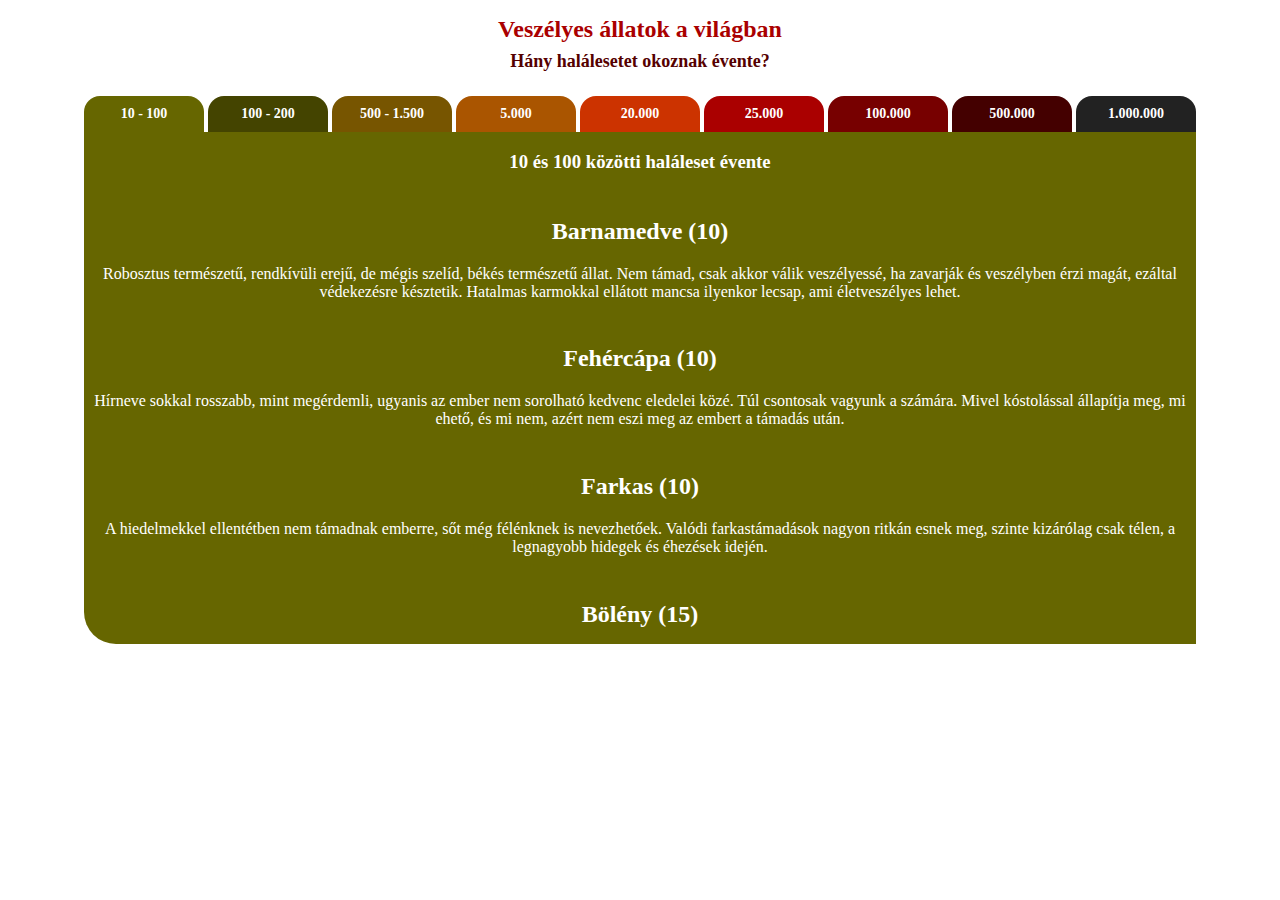
<file: index.html>
<!DOCTYPE html>
<html>

<head>
    <title></title>
    <link type='text/css' rel='stylesheet' href='allat.css'>
    <meta name='robots' content='noindex'>
</head>


<body>

  <center>
  <div id='keret'>

    <h1>Veszélyes állatok a világban</h1>
    <h2>Hány halálesetet okoznak évente?</h2>



    <a href='1.html' target='nagyablak'>
    <div class='ful' style=' background-color: #660; '>
	10 - 100
    </div>
    </a>

    <a href='2.html' target='nagyablak'>
    <div class='ful' style=' background-color: #440; '>
	100 - 200
    </div>
    </a>

    <a href='3.html' target='nagyablak'>
    <div class='ful' style=' background-color: #750; '>
	500 - 1.500
    </div>
    </a>

    <a href='4.html' target='nagyablak'>
    <div class='ful' style=' background-color: #A50; '>
	5.000
    </div>
    </a>

    <a href='5.html' target='nagyablak'>
    <div class='ful' style=' background-color: #C30; '>
	20.000
    </div>
    </a>

    <a href='6.html' target='nagyablak'>
    <div class='ful' style=' background-color: #A00; '>
	25.000
    </div>
    </a>

    <a href='7.html' target='nagyablak'>
    <div class='ful' style=' background-color: #700; '>
	100.000
    </div>
    </a>

    <a href='8.html' target='nagyablak'>
    <div class='ful' style=' background-color: #400; '>
	500.000
    </div>
    </a>

    <a href='9.html' target='nagyablak'>
    <div class='ful' style=' background-color: #222; '>
	1.000.000
    </div>
    </a>


    <iframe name='nagyablak' width=1112 height=512 frameborder=0 src='1.html'></iframe>

  </div>
  </center>

</body>

</html>
</file>
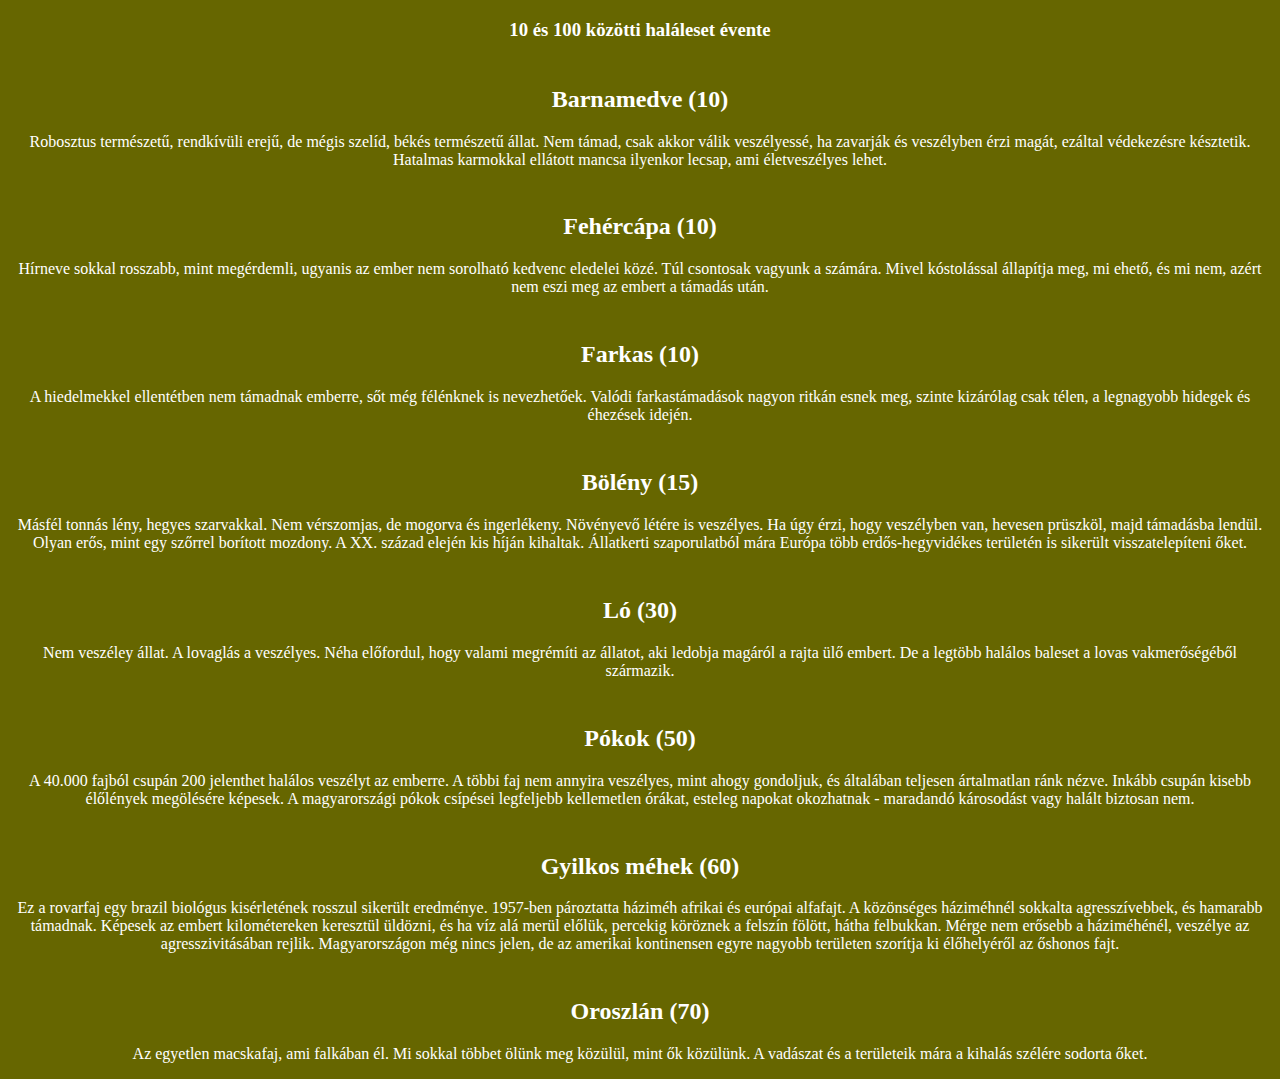
<file: 1.html>
<!DOCTYPE html>
<html>

<head>
    <title></title>
    <link type='text/css' rel='stylesheet' href='allat.css'>
    <meta name='robots' content='noindex'>
</head>
<style>
    body {
        background-color: #660;
        color: white;
    }

    h2 {
        text-align: center;
        padding-top: 25px;
    }
</style>

<body>
    <h3>10 és 100 közötti haláleset évente</h3>
    <h2>Barnamedve (10)</h2>
    <p>Robosztus természetű, rendkívüli erejű, de mégis szelíd, békés természetű állat. Nem támad, csak akkor válik
        veszélyessé, ha zavarják és veszélyben érzi magát, ezáltal védekezésre késztetik. Hatalmas karmokkal ellátott
        mancsa ilyenkor lecsap, ami életveszélyes lehet.</p>

    <h2>Fehércápa (10)</h2>
    <p>Hírneve sokkal rosszabb, mint megérdemli, ugyanis az ember nem sorolható kedvenc eledelei közé. Túl csontosak
        vagyunk a számára. Mivel kóstolással állapítja meg, mi ehető, és mi nem, azért nem eszi meg az embert a támadás
        után.</p>




    <h2>Farkas (10)</h2>
    <p>A hiedelmekkel ellentétben nem támadnak emberre, sőt még félénknek is nevezhetőek. Valódi farkastámadások nagyon
        ritkán esnek meg, szinte kizárólag csak télen, a legnagyobb hidegek és éhezések idején.</p>





    <h2>Bölény (15)</h2>
    <p>Másfél tonnás lény, hegyes szarvakkal. Nem vérszomjas, de mogorva és ingerlékeny. Növényevő létére is veszélyes.
        Ha úgy érzi, hogy veszélyben van, hevesen prüszköl, majd támadásba lendül. Olyan erős, mint egy szőrrel borított
        mozdony. A XX. század elején kis híján kihaltak. Állatkerti szaporulatból mára Európa több erdős-hegyvidékes
        területén is sikerült visszatelepíteni őket.</p>





    <h2>Ló (30)</h2>
    <p>Nem veszéley állat. A lovaglás a veszélyes. Néha előfordul, hogy valami megrémíti az állatot, aki ledobja magáról
        a rajta ülő embert. De a legtöbb halálos baleset a lovas vakmerőségéből származik.</p>




    <h2>Pókok (50)</h2>
    <p>A 40.000 fajból csupán 200 jelenthet halálos veszélyt az emberre. A többi faj nem annyira veszélyes, mint ahogy
        gondoljuk, és általában teljesen ártalmatlan ránk nézve. Inkább csupán kisebb élőlények megölésére képesek. A
        magyarországi pókok csípései legfeljebb kellemetlen órákat, esteleg napokat okozhatnak - maradandó károsodást
        vagy halált biztosan nem.</p>




    <h2>Gyilkos méhek (60)</h2>
    <p>Ez a rovarfaj egy brazil biológus kisérletének rosszul sikerült eredménye. 1957-ben pároztatta háziméh afrikai és
        európai alfafajt. A közönséges háziméhnél sokkalta agresszívebbek, és hamarabb támadnak. Képesek az embert
        kilométereken keresztül üldözni, és ha víz alá merül előlük, percekig köröznek a felszín fölött, hátha
        felbukkan. Mérge nem erősebb a háziméhénél, veszélye az agresszivitásában rejlik. Magyarországon még nincs
        jelen, de az amerikai kontinensen egyre nagyobb területen szorítja ki élőhelyéről az őshonos fajt.</p>



    <h2>Oroszlán (70)</h2>
    <p>Az egyetlen macskafaj, ami falkában él. Mi sokkal többet ölünk meg közülül, mint ők közülünk. A vadászat és a
        területeik mára a kihalás szélére sodorta őket.</p>

</body>

</html>
</file>
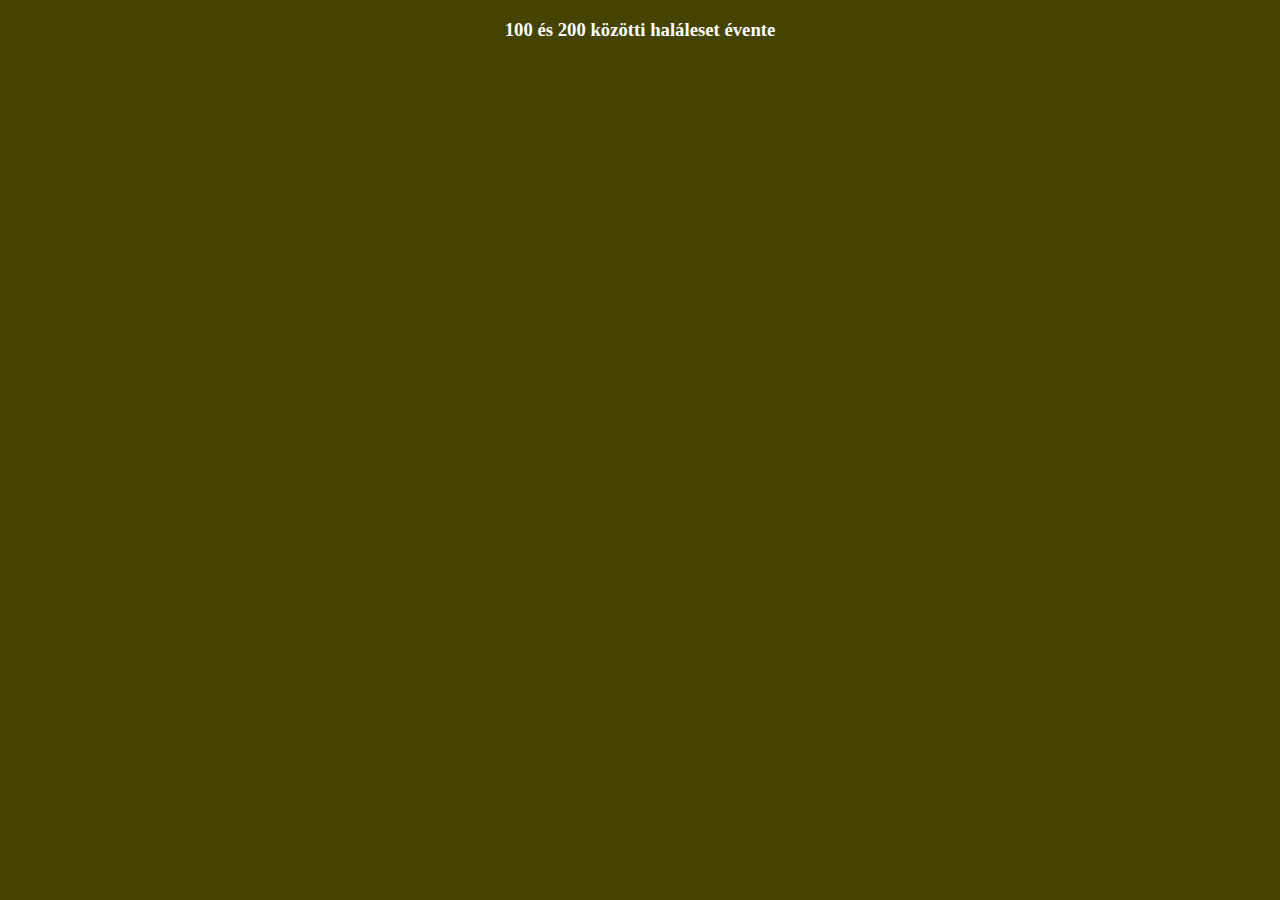
<file: 2.html>
<!DOCTYPE html>
<html>

<head>
    <title></title>
    <link type='text/css' rel='stylesheet' href='allat.css'>
    <meta name='robots' content='noindex'>
</head>
<style>
    body{background-color: #440;}
    h3{color: white;}
</style>

<body>
    <h3>100 és 200 közötti haláleset évente</h3>
</body>

</html>
</file>
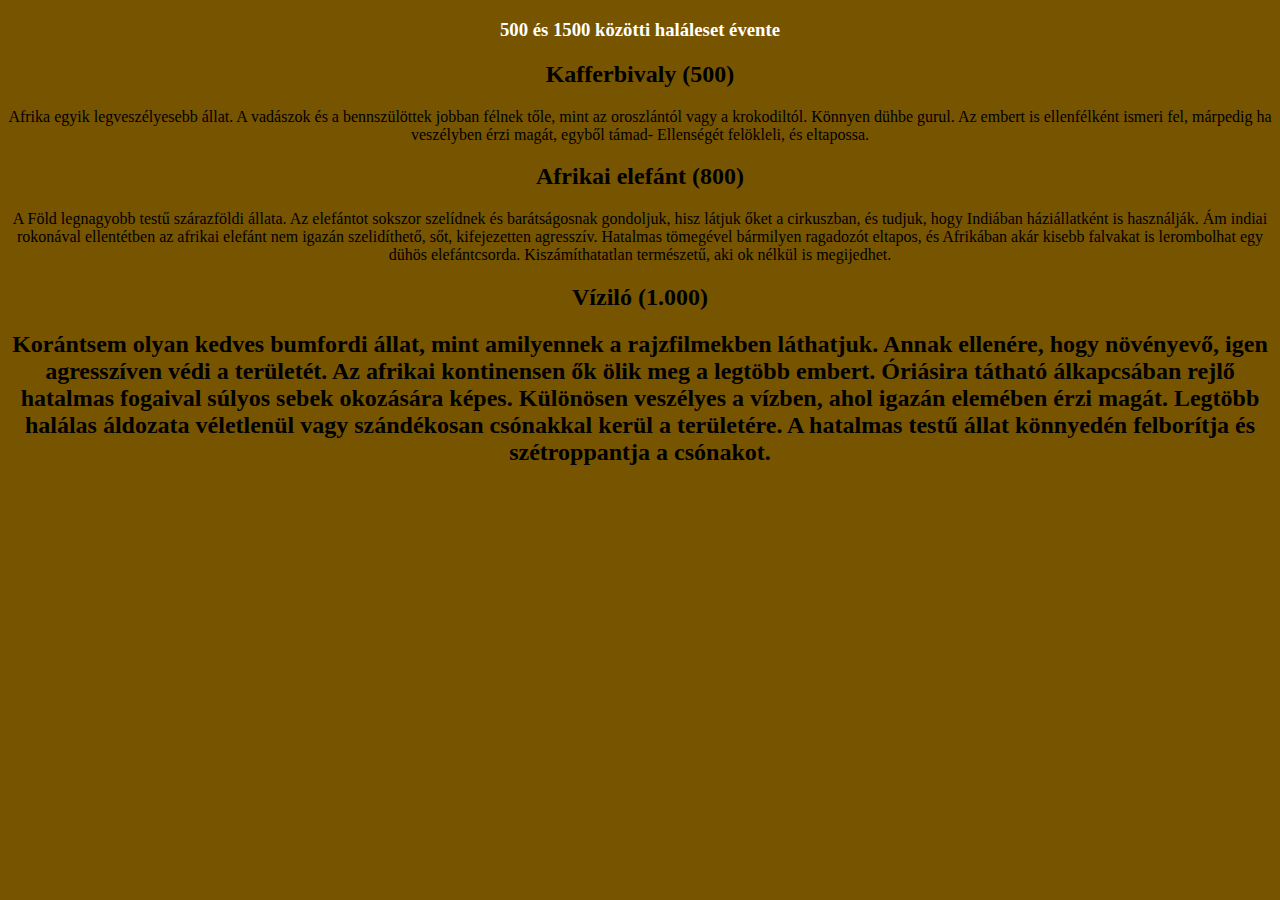
<file: 3.html>
<!DOCTYPE html>
<html>

<head>
    <title></title>
    <link type='text/css' rel='stylesheet' href='allat.css'>
    <meta name='robots' content='noindex'>
</head>
<style>
    body {
        background-color: #750;
    }

    h3 {
        color: white;
    }
</style>

<body>
    <h3>500 és 1500 közötti haláleset évente</h3>

    <h2>Kafferbivaly (500)</h2>
    <p>Afrika egyik legveszélyesebb állat. A vadászok és a bennszülöttek jobban félnek tőle, mint az oroszlántól vagy a
        krokodiltól. Könnyen dühbe gurul. Az embert is ellenfélként ismeri fel, márpedig ha veszélyben érzi magát,
        egyből támad- Ellenségét felökleli, és eltapossa.</p>




    <h2>Afrikai elefánt (800)</h2>
    <p>A Föld legnagyobb testű szárazföldi állata. Az elefántot sokszor szelídnek és barátságosnak gondoljuk, hisz látjuk
        őket a cirkuszban, és tudjuk, hogy Indiában háziállatként is használják. Ám indiai rokonával ellentétben az afrikai
        elefánt nem igazán szelidíthető, sőt, kifejezetten agresszív. Hatalmas tömegével bármilyen ragadozót eltapos, és
        Afrikában akár kisebb falvakat is lerombolhat egy dühös elefántcsorda. Kiszámíthatatlan természetű, aki ok
        nélkül is megijedhet.</p>

    <h2>Víziló (1.000)</h2>    
    <h2>Korántsem olyan kedves bumfordi állat, mint amilyennek a rajzfilmekben láthatjuk. Annak ellenére, hogy növényevő, igen agresszíven védi a területét. Az afrikai kontinensen ők ölik meg a legtöbb embert. Óriásira tátható álkapcsában rejlő hatalmas fogaival súlyos sebek okozására képes. Különösen veszélyes a vízben, ahol igazán elemében érzi magát. Legtöbb halálas áldozata véletlenül vagy szándékosan csónakkal kerül a területére. A hatalmas testű állat könnyedén felborítja és szétroppantja a csónakot.</h2>
</body>

</html>
</file>
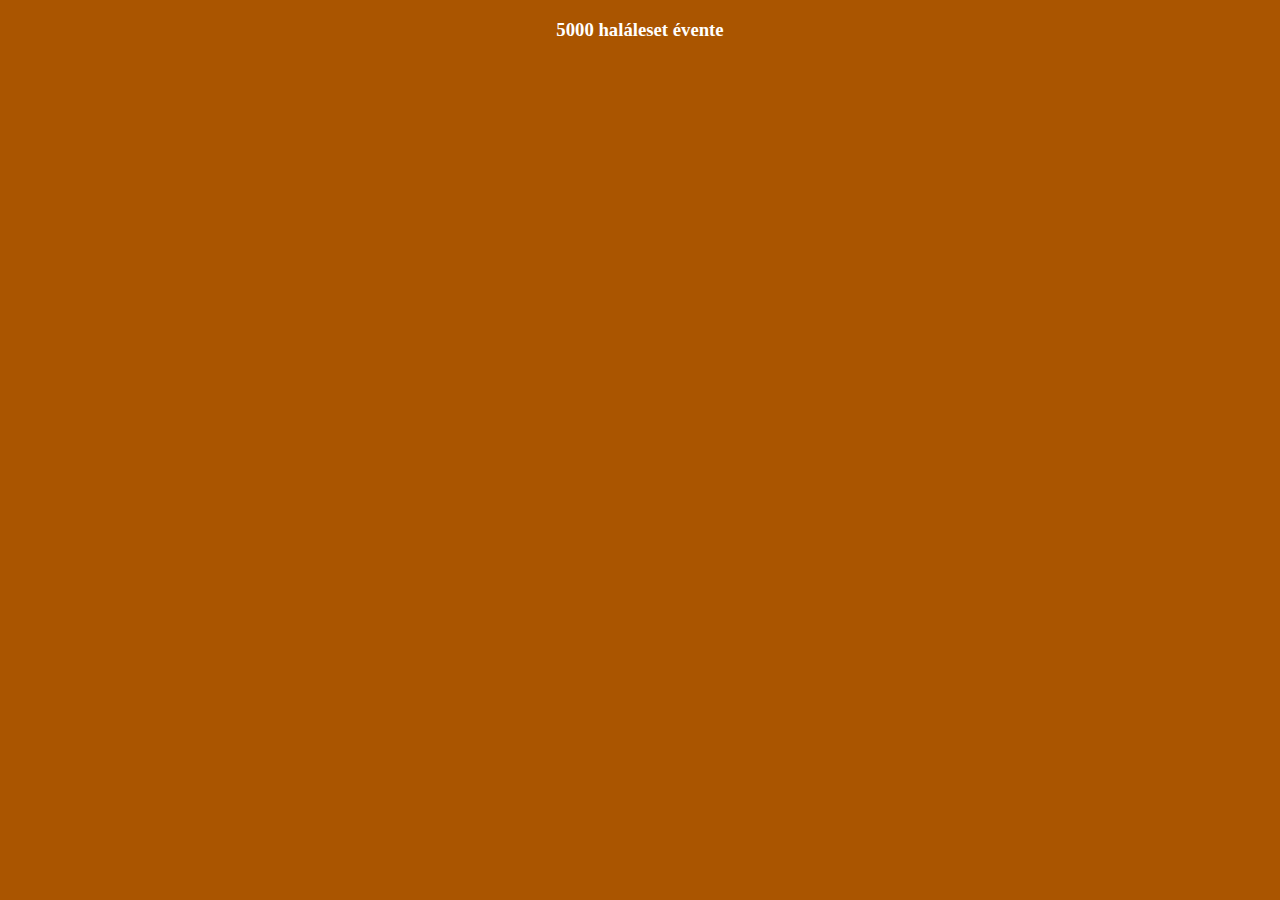
<file: 4.html>
<!DOCTYPE html>
<html>

<head>
    <title></title>
    <link type='text/css' rel='stylesheet' href='allat.css'>
    <meta name='robots' content='noindex'>
</head>
<style>
    body{background-color: #A50;}
    h3{color: white;}
</style>

<body>
    <h3>5000 haláleset évente</h3>
</body>

</html>
</file>
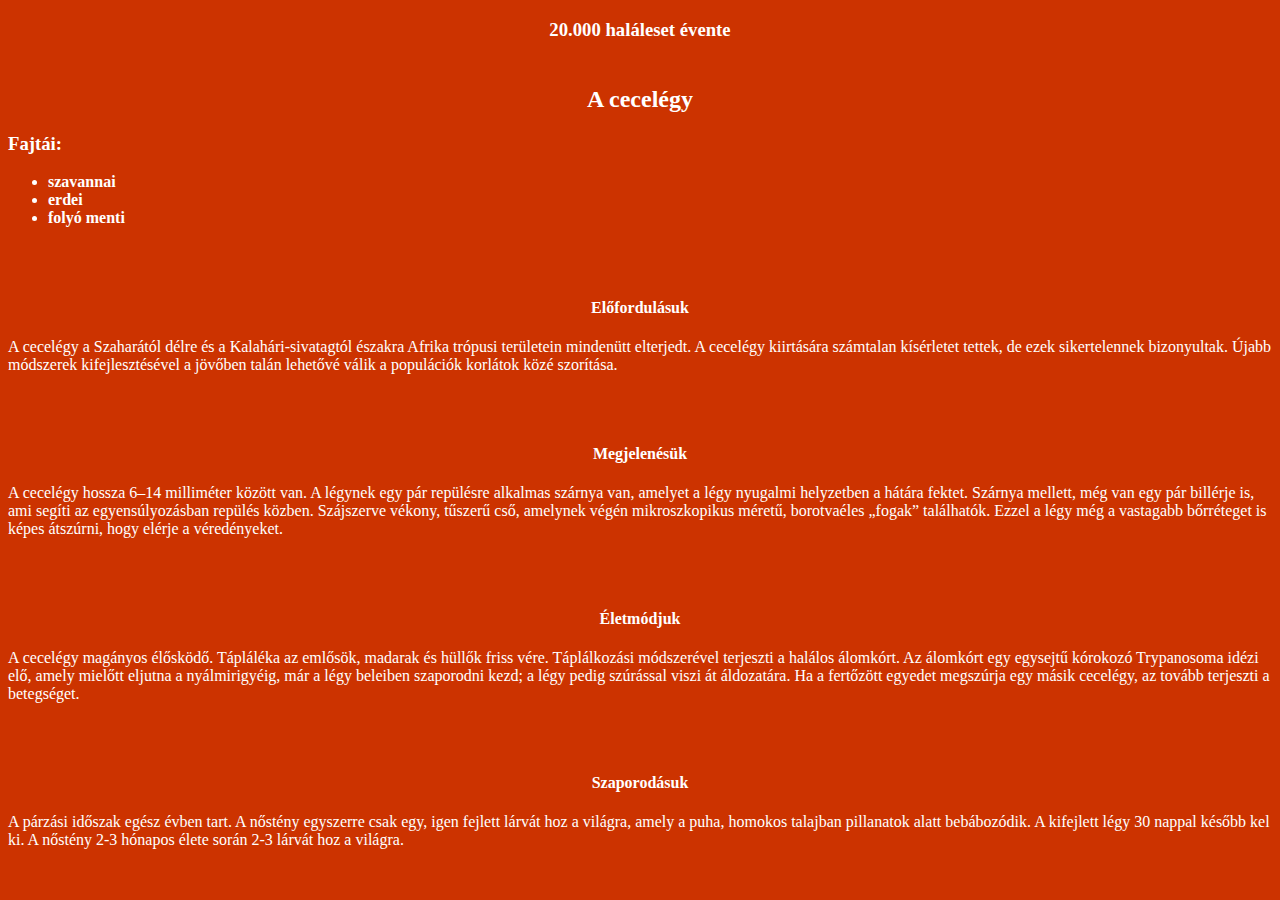
<file: 5.html>
<!DOCTYPE html>
<html>

<head>
    <title></title>
    <link type='text/css' rel='stylesheet' href='allat.css'>
    <meta name='robots' content='noindex'>
</head>
<style>
    body {
        background-color: #C30;
        color: white;
    }

    h2 {
        text-align: center;
        padding-top: 25px;
    }

    p {
        text-align: left;
    }

    ul {
        font-weight: bold;
        text-align: left;

    }
</style>

<body>
    <h3>20.000 haláleset évente</h3>
    <h2>A cecelégy</h2>

    <h3 style="text-align: left;">Fajtái:</h3>
    <ul>
        <li>szavannai</li>
        <li>erdei</li>
        <li>folyó menti</li>
    </ul>

    <h4 style="padding-top: 50px;">Előfordulásuk</h4>
    <p>A cecelégy a Szaharától délre és a Kalahári-sivatagtól északra Afrika trópusi területein mindenütt elterjedt. A
        cecelégy kiirtására számtalan kísérletet tettek, de ezek sikertelennek bizonyultak. Újabb módszerek
        kifejlesztésével a jövőben talán lehetővé válik a populációk korlátok közé szorítása.</p>

    <h4 style="padding-top: 50px;">Megjelenésük</h4>
    <p>A cecelégy hossza 6–14 milliméter között van. A légynek egy pár repülésre alkalmas szárnya van, amelyet a légy
        nyugalmi helyzetben a hátára fektet. Szárnya mellett, még van egy pár billérje is, ami segíti az
        egyensúlyozásban repülés közben. Szájszerve vékony, tűszerű cső, amelynek végén mikroszkopikus méretű,
        borotvaéles „fogak” találhatók. Ezzel a légy még a vastagabb bőrréteget is képes átszúrni, hogy elérje a
        véredényeket.</p>

    <h4 style="padding-top: 50px;">Életmódjuk</h4>
    <p>A cecelégy magányos élősködő. Tápláléka az emlősök, madarak és hüllők friss vére. Táplálkozási módszerével
        terjeszti a halálos álomkórt. Az álomkórt egy egysejtű kórokozó Trypanosoma idézi elő, amely mielőtt eljutna a
        nyálmirigyéig, már a légy beleiben szaporodni kezd; a légy pedig szúrással viszi át áldozatára. Ha a fertőzött
        egyedet megszúrja egy másik cecelégy, az tovább terjeszti a betegséget.</p>
    <h4 style="padding-top: 50px;">Szaporodásuk</h4>
    <p>A párzási időszak egész évben tart. A nőstény egyszerre csak egy, igen fejlett lárvát hoz a világra, amely a
        puha, homokos talajban pillanatok alatt bebábozódik. A kifejlett légy 30 nappal később kel ki. A nőstény 2-3
        hónapos élete során 2-3 lárvát hoz a világra.</p>


</body>

</html>
</file>
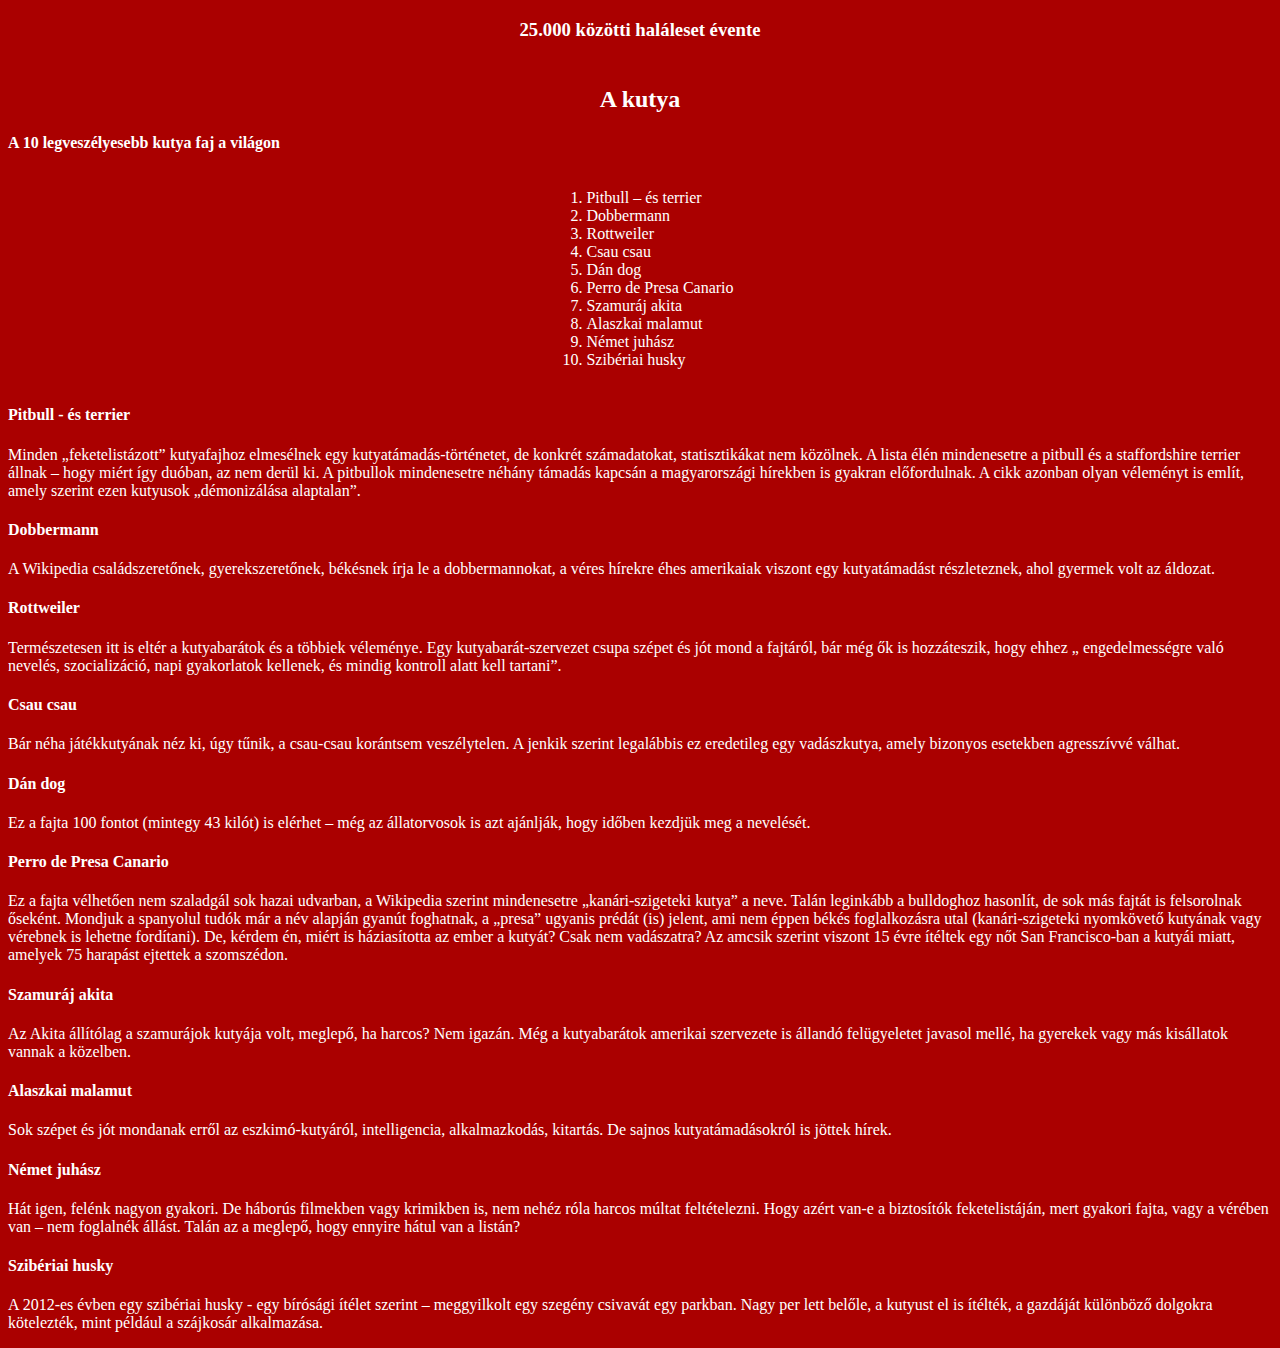
<file: 6.html>
<!DOCTYPE html>
<html>

<head>
    <title></title>
    <link type='text/css' rel='stylesheet' href='allat.css'>
    <meta name='robots' content='noindex'>
</head>
<style>
    body {
        background-color: #A00;
        color: white;
    }

    h2 {
        text-align: center;
        padding-top: 25px;
    }

    p {
        text-align: left;
    }

    ol {
        text-align: left;
        margin-left: auto;
        margin-right: auto;
    }

    div.container {
        text-align: center;
    }

    ol.myUL {
        display: inline-block;
        text-align: left;
    }
    h4{
        text-align: left;
    }
</style>

<body>
    <h3>25.000 közötti haláleset évente</h3>
    <h2>A kutya</h2>

    <h4>A 10 legveszélyesebb kutya faj a világon</h4>

    <div class="container">
        <ol class="myUL">
            <li>Pitbull – és terrier</li>
            <li>Dobbermann</li>
            <li>Rottweiler</li>
            <li>Csau csau</li>
            <li>Dán dog</li>
            <li>Perro de Presa Canario</li>
            <li>Szamuráj akita</li>
            <li>Alaszkai malamut</li>
            <li>Német juhász</li>
            <li>Szibériai husky</li>
        </ol>

        <h4>Pitbull - és terrier</h4>
        <p>Minden „feketelistázott” kutyafajhoz elmesélnek egy kutyatámadás-történetet, de konkrét számadatokat,
            statisztikákat nem közölnek. A lista élén mindenesetre a pitbull és a staffordshire terrier állnak – hogy
            miért így duóban, az nem derül ki. A pitbullok mindenesetre néhány támadás kapcsán a magyarországi hírekben
            is gyakran előfordulnak. A cikk azonban olyan véleményt is említ, amely szerint ezen kutyusok „démonizálása
            alaptalan”.</p>


        <h4>Dobbermann</h4>
        <p>A Wikipedia családszeretőnek, gyerekszeretőnek, békésnek írja le a dobbermannokat, a véres hírekre éhes
            amerikaiak viszont egy kutyatámadást részleteznek, ahol gyermek volt az áldozat.</p>

        <h4>Rottweiler</h4>
        <p>Természetesen itt is eltér a kutyabarátok és a többiek véleménye. Egy kutyabarát-szervezet csupa szépet és
            jót mond a fajtáról, bár még ők is hozzáteszik, hogy ehhez „ engedelmességre való nevelés, szocializáció,
            napi gyakorlatok kellenek, és mindig kontroll alatt kell tartani”.</p>

        <h4>Csau csau</h4>
        <p>Bár néha játékkutyának néz ki, úgy tűnik, a csau-csau korántsem veszélytelen. A jenkik szerint legalábbis ez
            eredetileg egy vadászkutya, amely bizonyos esetekben agresszívvé válhat.</p>

        <h4>Dán dog</h4>
        <p>Ez a fajta 100 fontot (mintegy 43 kilót) is elérhet – még az állatorvosok is azt ajánlják, hogy időben
            kezdjük meg a nevelését.</p>

        <h4>Perro de Presa Canario</h4>
        <p>Ez a fajta vélhetően nem szaladgál sok hazai udvarban, a Wikipedia szerint mindenesetre „kanári-szigeteki
            kutya” a neve. Talán leginkább a bulldoghoz hasonlít, de sok más fajtát is felsorolnak őseként. Mondjuk a
            spanyolul tudók már a név alapján gyanút foghatnak, a „presa” ugyanis prédát (is) jelent, ami nem éppen
            békés foglalkozásra utal (kanári-szigeteki nyomkövető kutyának vagy vérebnek is lehetne fordítani).

            De, kérdem én, miért is háziasította az ember a kutyát? Csak nem vadászatra?

            Az amcsik szerint viszont 15 évre ítéltek egy nőt San Francisco-ban a kutyái miatt, amelyek 75 harapást
            ejtettek a szomszédon.</p>

        <h4>Szamuráj akita</h4>
        <p>Az Akita állítólag a szamurájok kutyája volt, meglepő, ha harcos? Nem igazán. Még a kutyabarátok amerikai
            szervezete is állandó felügyeletet javasol mellé, ha gyerekek vagy más kisállatok vannak a közelben.</p>

        <h4>Alaszkai malamut</h4>
        <p>Sok szépet és jót mondanak erről az eszkimó-kutyáról, intelligencia, alkalmazkodás, kitartás. De sajnos
            kutyatámadásokról is jöttek hírek.</p>

        <h4>Német juhász</h4>
        <p>Hát igen, felénk nagyon gyakori. De háborús filmekben vagy krimikben is, nem nehéz róla harcos múltat
            feltételezni. Hogy azért van-e a biztosítók feketelistáján, mert gyakori fajta, vagy a vérében van – nem
            foglalnék állást. Talán az a meglepő, hogy ennyire hátul van a listán?</p>

        <h4>Szibériai husky</h4>
        <p>A 2012-es évben egy szibériai husky - egy bírósági ítélet szerint – meggyilkolt egy szegény csivavát egy
            parkban. Nagy per lett belőle, a kutyust el is ítélték, a gazdáját különböző dolgokra kötelezték, mint
            például a szájkosár alkalmazása.</p>

    </div>
</body>

</html>
</file>
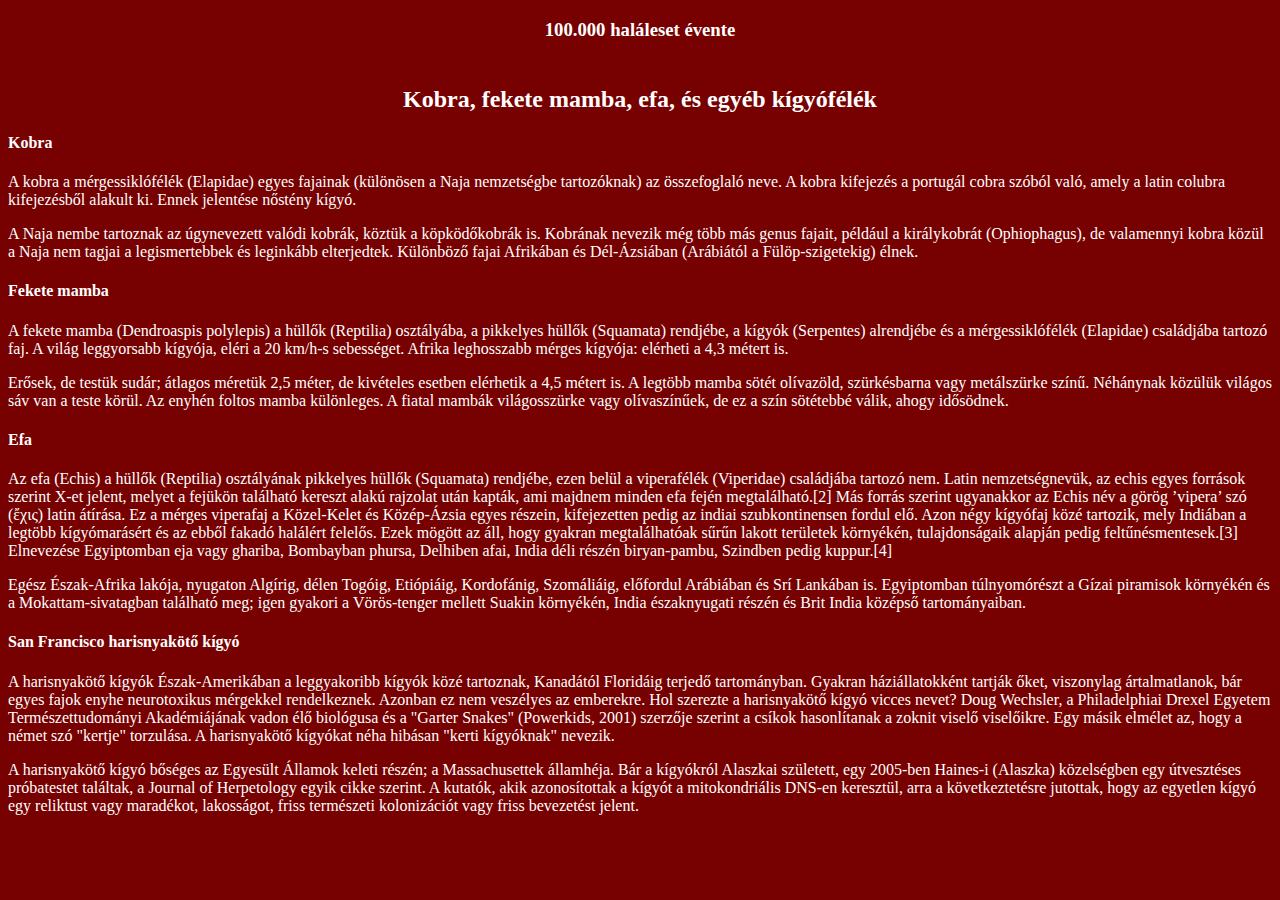
<file: 7.html>
<!DOCTYPE html>
<html>

<head>
    <title></title>
    <link type='text/css' rel='stylesheet' href='allat.css'>
    <meta name='robots' content='noindex'>
</head>
<style>
    body {
        background-color: #700;
        color: white;
    }

    h2 {
        text-align: center;
        padding-top: 25px;
    }

    p {
        text-align: left;
    }

    h4 {
        text-align: left;
    }
</style>

<body>
    <h3>100.000 haláleset évente</h3>
    <h2>Kobra, fekete mamba, efa, és egyéb kígyófélék</h2>

    <h4>Kobra</h4>
    <p>A kobra a mérgessiklófélék (Elapidae) egyes fajainak (különösen a Naja nemzetségbe tartozóknak) az összefoglaló
        neve. A kobra kifejezés a portugál cobra szóból való, amely a latin colubra kifejezésből alakult ki. Ennek
        jelentése nőstény kígyó.</p>
    <p>A Naja nembe tartoznak az úgynevezett valódi kobrák, köztük a köpködőkobrák is. Kobrának nevezik még több más
        genus fajait, például a királykobrát (Ophiophagus), de valamennyi kobra közül a Naja nem tagjai a legismertebbek
        és leginkább elterjedtek. Különböző fajai Afrikában és Dél-Ázsiában (Arábiától a Fülöp-szigetekig) élnek.</p>

    <h4>Fekete mamba</h4>
    <p>A fekete mamba (Dendroaspis polylepis) a hüllők (Reptilia) osztályába, a pikkelyes hüllők (Squamata) rendjébe, a
        kígyók (Serpentes) alrendjébe és a mérgessiklófélék (Elapidae) családjába tartozó faj. A világ leggyorsabb
        kígyója, eléri a 20 km/h-s sebességet. Afrika leghosszabb mérges kígyója: elérheti a 4,3 métert is.</p>
    <p>Erősek, de testük sudár; átlagos méretük 2,5 méter, de kivételes esetben elérhetik a 4,5 métert is. A legtöbb
        mamba sötét olívazöld, szürkésbarna vagy metálszürke színű. Néhánynak közülük világos sáv van a teste körül. Az
        enyhén foltos mamba különleges. A fiatal mambák világosszürke vagy olívaszínűek, de ez a szín sötétebbé válik,
        ahogy idősödnek.</p>

    <h4>Efa</h4>
    <p>Az efa (Echis) a hüllők (Reptilia) osztályának pikkelyes hüllők (Squamata) rendjébe, ezen belül a viperafélék
        (Viperidae) családjába tartozó nem.

        Latin nemzetségnevük, az echis egyes források szerint X-et jelent, melyet a fejükön található kereszt alakú
        rajzolat után kapták, ami majdnem minden efa fején megtalálható.[2] Más forrás szerint ugyanakkor az Echis név a
        görög ’vipera’ szó (ἔχις) latin átírása.

        Ez a mérges viperafaj a Közel-Kelet és Közép-Ázsia egyes részein, kifejezetten pedig az indiai szubkontinensen
        fordul elő. Azon négy kígyófaj közé tartozik, mely Indiában a legtöbb kígyómarásért és az ebből fakadó halálért
        felelős. Ezek mögött az áll, hogy gyakran megtalálhatóak sűrűn lakott területek környékén, tulajdonságaik
        alapján pedig feltűnésmentesek.[3]

        Elnevezése Egyiptomban eja vagy ghariba, Bombayban phursa, Delhiben afai, India déli részén biryan-pambu,
        Szindben pedig kuppur.[4]</p>
    <p>Egész Észak-Afrika lakója, nyugaton Algírig, délen Togóig, Etiópiáig, Kordofánig, Szomáliáig, előfordul Arábiában
        és Srí Lankában is. Egyiptomban túlnyomórészt a Gízai piramisok környékén és a Mokattam-sivatagban található
        meg; igen gyakori a Vörös-tenger mellett Suakin környékén, India északnyugati részén és Brit India középső
        tartományaiban.</p>

    <h4>San Francisco harisnyakötő kígyó</h4>
    <p>A harisnyakötő kígyók Észak-Amerikában a leggyakoribb kígyók közé tartoznak, Kanadától Floridáig terjedő
        tartományban. Gyakran háziállatokként tartják őket, viszonylag ártalmatlanok, bár egyes fajok enyhe neurotoxikus
        mérgekkel rendelkeznek. Azonban ez nem veszélyes az emberekre.

        Hol szerezte a harisnyakötő kígyó vicces nevet? Doug Wechsler, a Philadelphiai Drexel Egyetem Természettudományi
        Akadémiájának vadon élő biológusa és a "Garter Snakes" (Powerkids, 2001) szerzője szerint a csíkok hasonlítanak
        a zoknit viselő viselőikre. Egy másik elmélet az, hogy a német szó "kertje" torzulása. A harisnyakötő kígyókat
        néha hibásan "kerti kígyóknak" nevezik.</p>
    <p>A harisnyakötő kígyó bőséges az Egyesült Államok keleti részén; a Massachusettek államhéja. Bár a kígyókról
        Alaszkai született, egy 2005-ben Haines-i (Alaszka) közelségben egy útvesztéses próbatestet találtak, a Journal
        of Herpetology egyik cikke szerint. A kutatók, akik azonosítottak a kígyót a mitokondriális DNS-en keresztül,
        arra a következtetésre jutottak, hogy az egyetlen kígyó egy reliktust vagy maradékot, lakosságot, friss
        természeti kolonizációt vagy friss bevezetést jelent.</p>


</body>


</html>
</file>
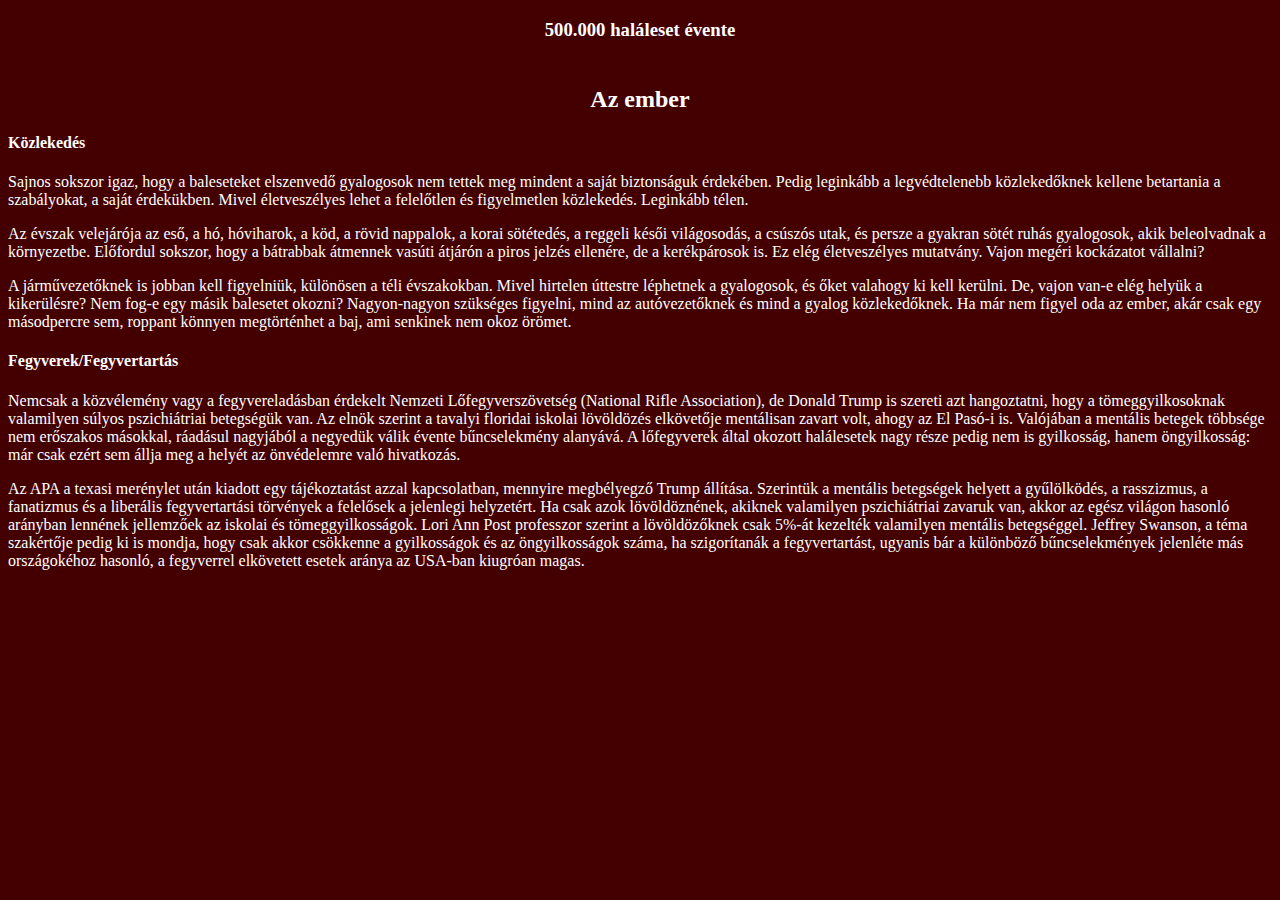
<file: 8.html>
<!DOCTYPE html>
<html>

<head>
    <title></title>
    <link type='text/css' rel='stylesheet' href='allat.css'>
    <meta name='robots' content='noindex'>
</head>
<style>
    body {
        background-color: #400;
        color: white;
    }

    h2 {
        text-align: center;
        padding-top: 25px;
    }

    p {
        text-align: left;
    }

    h4 {
        text-align: left;
    }
</style>

<body>
    <h3>500.000 haláleset évente</h3>
    <h2>Az ember</h2>

    <h4>Közlekedés</h4>
    <p>Sajnos sokszor igaz, hogy a baleseteket elszenvedő gyalogosok nem tettek meg mindent a saját biztonságuk
        érdekében. Pedig leginkább a legvédtelenebb közlekedőknek kellene betartania a szabályokat, a saját érdekükben.
        Mivel életveszélyes lehet a felelőtlen és figyelmetlen közlekedés. Leginkább télen.</p>
    <p>
        Az évszak velejárója az eső, a hó, hóviharok, a köd, a rövid nappalok, a korai sötétedés, a reggeli késői
        világosodás, a csúszós utak, és persze a gyakran sötét ruhás gyalogosok, akik beleolvadnak a környezetbe.

        Előfordul sokszor, hogy a bátrabbak átmennek vasúti átjárón a piros jelzés ellenére, de a kerékpárosok is. Ez
        elég életveszélyes mutatvány. Vajon megéri kockázatot vállalni?</p>
    <p>
        A járművezetőknek is jobban kell figyelniük, különösen a téli évszakokban. Mivel hirtelen úttestre léphetnek a
        gyalogosok, és őket valahogy ki kell kerülni. De, vajon van-e elég helyük a kikerülésre? Nem fog-e egy másik
        balesetet okozni? Nagyon-nagyon szükséges figyelni, mind az autóvezetőknek és mind a gyalog közlekedőknek. Ha
        már nem figyel oda az ember, akár csak egy másodpercre sem, roppant könnyen megtörténhet a baj, ami senkinek nem
        okoz örömet.</p>


    <h4>Fegyverek/Fegyvertartás</h4>
    <p>Nemcsak a közvélemény vagy a fegyvereladásban érdekelt Nemzeti Lőfegyverszövetség (National Rifle Association),
        de Donald Trump is szereti azt hangoztatni, hogy a tömeggyilkosoknak valamilyen súlyos pszichiátriai betegségük
        van. Az elnök szerint a tavalyi floridai iskolai lövöldözés elkövetője mentálisan zavart volt, ahogy az El
        Pasó-i is. Valójában a mentális betegek többsége nem erőszakos másokkal, ráadásul nagyjából a negyedük válik
        évente bűncselekmény alanyává. A lőfegyverek által okozott halálesetek nagy része pedig nem is gyilkosság, hanem
        öngyilkosság: már csak ezért sem állja meg a helyét az önvédelemre való hivatkozás.</p>

    <p>Az APA a texasi merénylet után kiadott egy tájékoztatást azzal kapcsolatban, mennyire megbélyegző Trump állítása.
        Szerintük a mentális betegségek helyett a gyűlölködés, a rasszizmus, a fanatizmus és a liberális fegyvertartási
        törvények a felelősek a jelenlegi helyzetért. Ha csak azok lövöldöznének, akiknek valamilyen pszichiátriai
        zavaruk van, akkor az egész világon hasonló arányban lennének jellemzőek az iskolai és tömeggyilkosságok. Lori
        Ann Post professzor szerint a lövöldözőknek csak 5%-át kezelték valamilyen mentális betegséggel. Jeffrey
        Swanson, a téma szakértője pedig ki is mondja, hogy csak akkor csökkenne a gyilkosságok és az öngyilkosságok
        száma, ha szigorítanák a fegyvertartást, ugyanis bár a különböző bűncselekmények jelenléte más országokéhoz
        hasonló, a fegyverrel elkövetett esetek aránya az USA-ban kiugróan magas.</p>


</body>

</html>
</file>
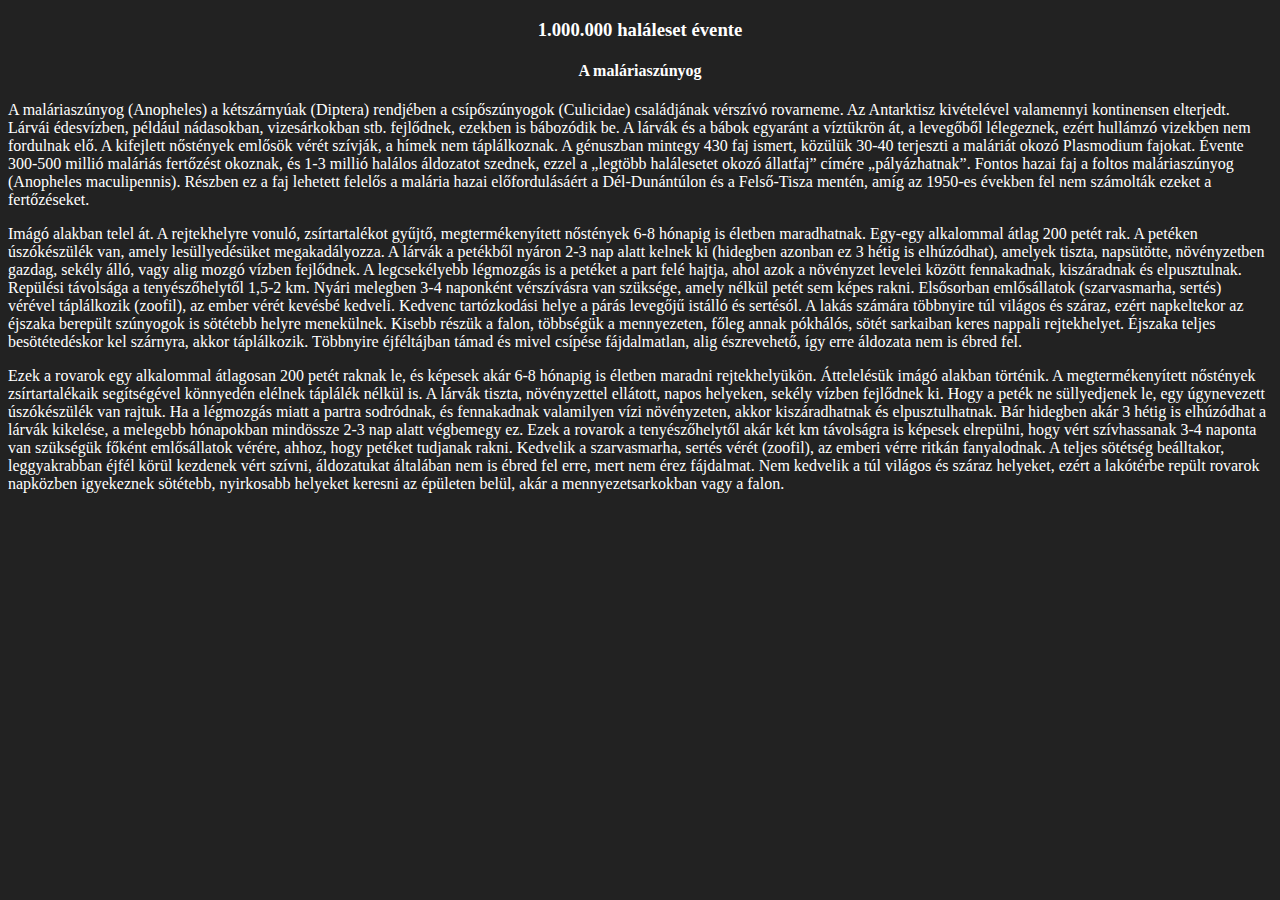
<file: 9.html>
<!DOCTYPE html>
<html>

<head>
    <title></title>
    <link type='text/css' rel='stylesheet' href='allat.css'>
    <meta name='robots' content='noindex'>
</head>
<style>
    body {
        background-color: #222;
        color: white;
    }

    h2 {
        text-align: center;
        padding-top: 25px;
    }

    p {
        text-align: left;
    }
</style>

<body>
    <h3>1.000.000 haláleset évente</h3>
    <h4>A maláriaszúnyog</h4>

    <p>A maláriaszúnyog (Anopheles) a kétszárnyúak (Diptera) rendjében a csípőszúnyogok (Culicidae) családjának vérszívó
        rovarneme. Az Antarktisz kivételével valamennyi kontinensen elterjedt. Lárvái édesvízben, például nádasokban,
        vizesárkokban stb. fejlődnek, ezekben is bábozódik be. A lárvák és a bábok egyaránt a víztükrön át, a levegőből
        lélegeznek, ezért hullámzó vizekben nem fordulnak elő. A kifejlett nőstények emlősök vérét szívják, a hímek nem
        táplálkoznak. A génuszban mintegy 430 faj ismert, közülük 30-40 terjeszti a maláriát okozó Plasmodium fajokat.

        Évente 300-500 millió maláriás fertőzést okoznak, és 1-3 millió halálos áldozatot szednek, ezzel a „legtöbb
        halálesetet okozó állatfaj” címére „pályázhatnak”.

        Fontos hazai faj a foltos maláriaszúnyog (Anopheles maculipennis). Részben ez a faj lehetett felelős a malária
        hazai előfordulásáért a Dél-Dunántúlon és a Felső-Tisza mentén, amíg az 1950-es években fel nem számolták ezeket
        a fertőzéseket.</p>

    <p>Imágó alakban telel át. A rejtekhelyre vonuló, zsírtartalékot gyűjtő, megtermékenyített nőstények 6-8 hónapig is
        életben maradhatnak.

        Egy-egy alkalommal átlag 200 petét rak. A petéken úszókészülék van, amely lesüllyedésüket megakadályozza. A
        lárvák a petékből nyáron 2-3 nap alatt kelnek ki (hidegben azonban ez 3 hétig is elhúzódhat), amelyek tiszta,
        napsütötte, növényzetben gazdag, sekély álló, vagy alig mozgó vízben fejlődnek. A legcsekélyebb légmozgás is a
        petéket a part felé hajtja, ahol azok a növényzet levelei között fennakadnak, kiszáradnak és elpusztulnak.

        Repülési távolsága a tenyészőhelytől 1,5-2 km. Nyári melegben 3-4 naponként vérszívásra van szüksége, amely
        nélkül petét sem képes rakni. Elsősorban emlősállatok (szarvasmarha, sertés) vérével táplálkozik (zoofil), az
        ember vérét kevésbé kedveli.

        Kedvenc tartózkodási helye a párás levegőjű istálló és sertésól. A lakás számára többnyire túl világos és
        száraz, ezért napkeltekor az éjszaka berepült szúnyogok is sötétebb helyre menekülnek. Kisebb részük a falon,
        többségük a mennyezeten, főleg annak pókhálós, sötét sarkaiban keres nappali rejtekhelyet.

        Éjszaka teljes besötétedéskor kel szárnyra, akkor táplálkozik. Többnyire éjféltájban támad és mivel csípése
        fájdalmatlan, alig észrevehető, így erre áldozata nem is ébred fel.</p>
    <p>Ezek a rovarok egy alkalommal átlagosan 200 petét raknak le, és képesek akár 6-8 hónapig is életben maradni
        rejtekhelyükön.

        Áttelelésük imágó alakban történik. A megtermékenyített nőstények zsírtartalékaik segítségével könnyedén elélnek
        táplálék nélkül is. A lárvák tiszta, növényzettel ellátott, napos helyeken, sekély vízben fejlődnek ki.

        Hogy a peték ne süllyedjenek le, egy úgynevezett úszókészülék van rajtuk. Ha a légmozgás miatt a partra
        sodródnak, és fennakadnak valamilyen vízi növényzeten, akkor kiszáradhatnak és elpusztulhatnak.

        Bár hidegben akár 3 hétig is elhúzódhat a lárvák kikelése, a melegebb hónapokban mindössze 2-3 nap alatt
        végbemegy ez.

        Ezek a rovarok a tenyészőhelytől akár két km távolságra is képesek elrepülni, hogy vért szívhassanak 3-4 naponta
        van szükségük főként emlősállatok vérére, ahhoz, hogy petéket tudjanak rakni.

        Kedvelik a szarvasmarha, sertés vérét (zoofil), az emberi vérre ritkán fanyalodnak.

        A teljes sötétség beálltakor, leggyakrabban éjfél körül kezdenek vért szívni, áldozatukat általában nem is ébred
        fel erre, mert nem érez fájdalmat. Nem kedvelik a túl világos és száraz helyeket, ezért a lakótérbe repült
        rovarok napközben igyekeznek sötétebb, nyirkosabb helyeket keresni az épületen belül, akár a mennyezetsarkokban
        vagy a falon.</p>
</body>

</html>
</file>
<file: allat.css>
/* * *  K�ls� keret form�z�sa  * * */


    body
    {
	font-family       :  Verdana             ;
	text-align        :  center              ;
    }

    div#keret
    {
	width             : 1116px               ;
    }

    div#keret h1
    {
	margin-bottom     :  0                   ;
	font-size         : 24px                 ;
	color             : #AA0000              ;
    }

    div#keret h2
    {
	margin            :  8px 0 24px 0        ;
	font-size         : 18px                 ;
	color             : #550000              ;
    }

    a
    {
	text-decoration   :  none                ;
    }

    .ful
    {
	float             :  left                ;
	width             :  120px               ;
	height            :   36px               ;
	margin            :  0 2px               ;
	border-radius     :  16px 16px 0 0       ;
	text-align        :  center              ;
	line-height       :  36px                ;
	vertical-align    :  middle              ;
	font-weight       :  bold                ;
	font-size         :  14px                ;
	color             :  #FFF                ;
    }

    iframe
    {
	border-radius     :  0 0 0 32px          ;  webkit-border-radius: 0 0 0 32px ;  -moz-border-radius: 0 0 0 32px ;
    }



/* * *  Bels� keret form�z�sa  * * */


    body#belso
    {
	margin            :  24px 36px 72px 36px ;
	padding           :  0px                 ;
	text-align        :  left                ;
	font-size         :  12px                ;
	color             :  #FFF                ;
    }

    body#belso h1
    {
	margin            :  24px                ;
	text-align        :  center              ;
	font-size         :  18px                ;
    }

    body#belso h2
    {
	text-align        :  center              ;
	font-size         :  24px                ;
    }



/* * *  Bels� keret: lista �s k�pek-bekezd�sek form�z�sa  * * */


    body#belso div#lista ul
    {
	text-align        :  justify             ;
	margin            :  24px 72px 48px 48px ;
	font-weight       :  bold                ; 
    }

    body#belso div#lista ul li
    {
	margin-bottom     :    8px               ; 
    }

    body#belso div#lista div:nth-child(odd)
    {
	height            :  160px               ;
	margin-left       :    0px               ;
    }

    body#belso div#lista div:nth-child(even)
    {
	height            :  160px               ;
	margin-left       :   90px               ;
    }

    body#belso div#lista div img
    {
	width             :  180px               ;
	height            :  180px               ;
	border-radius     :  8px                 ;
	box-shadow        :  8px 8px 4px #1118   ;
    }

    body#belso div#lista div h2
    {
	margin-top        : -156px               ;
	margin-left       :  212px               ;
    }

    body#belso div#lista div p
    {
	margin-left       :  220px               ;
	text-align        :  justify             ;
    }
</file>
